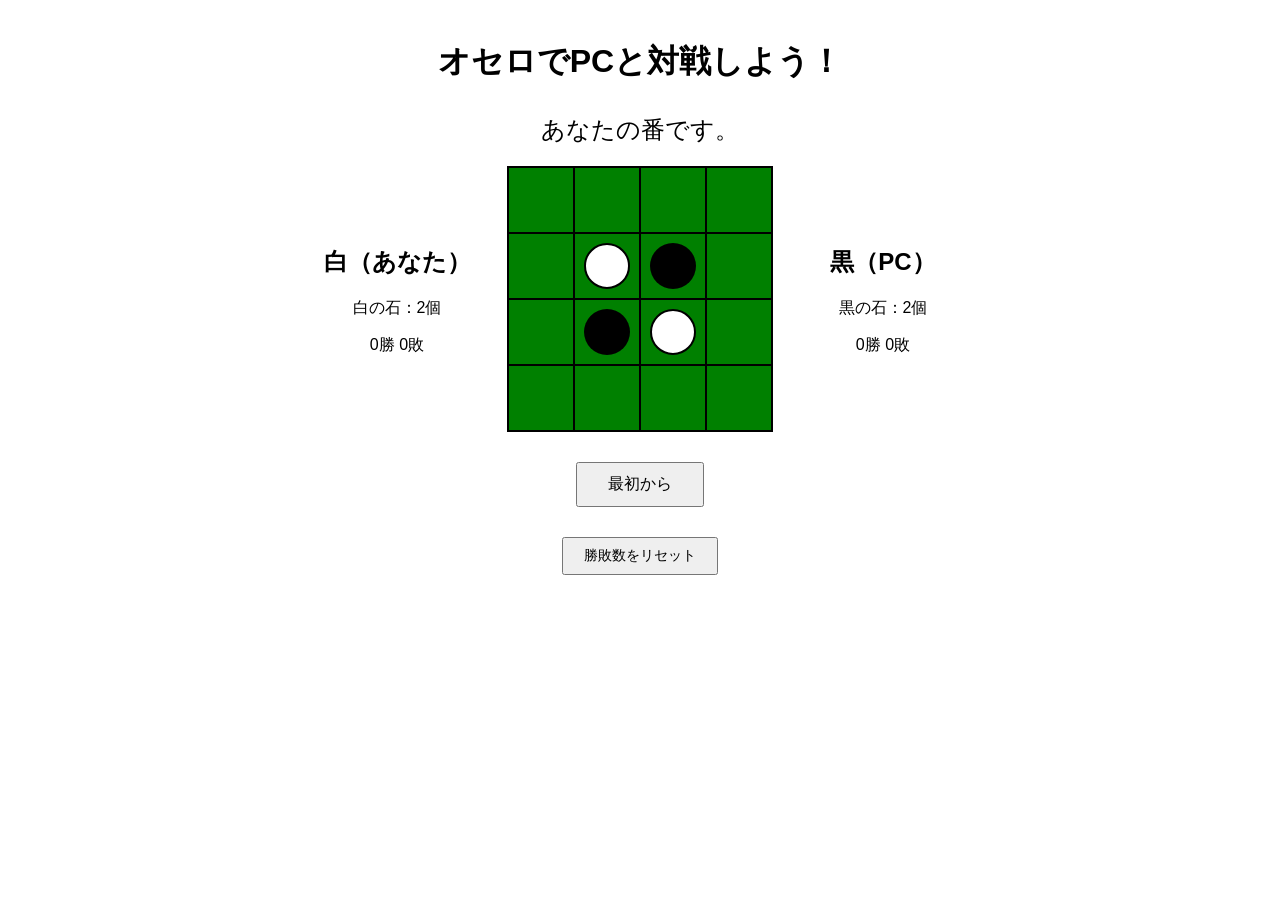
<file: index.html>
<!DOCTYPE html>
<html lang="ja">
<head>
    <meta charset="UTF-8">
    <meta name="viewport" content="width=device-width, initial-scale=1.0">
    <title>オセロ</title>
    <link rel="stylesheet" href="style.css">
</head>
<body>
    <h1>
        オセロでPCと対戦しよう！
    </h1>

    <!-- 現在の手番 -->
    <p id="status">PCが考えています。</p>

    <!-- メイン画面の表示エリア -->
    <div class="game-area">

        <!-- 左：プレイヤー情報 -->
        <div class="player">
            <h2>白（あなた）</h2>
            <p>白の石：<span id="white-count">2</span>個</p>
            <p><span id="white-win">0</span>勝
               <span id="white-lose">0</span>敗</p>
        </div>
    
        
    <!-- 中央：オセロ盤 -->
    <div id="board">
     
    </div>


        <!-- 右：PC情報 -->
        <div class="pc">
            <h2>黒（PC）</h2>
            <p>黒の石：<span id="black-count">2</span>個</p>
            <p><span id="black-win">0</span>勝
               <span id="black-lose">0</span>敗</p>
        </div>
    
    </div>

    <!-- リセットボタン -->
    <button id="reset">最初から</button>

    <!-- 累計成績のリセットボタン -->
    <button id="reset-score">勝敗数をリセット</button>

    <!-- スクリプトの読み込み -->
    <script src="script.js"></script>

</body>
</html>
</file>
<file: style.css>
/* 画面全体 */
body {
    font-family: sans-serif;
    text-align: center;
    margin: 0;
}

/* タイトル */
h1 {
    margin-top: 40px;
}

/* いまの順番 */
#status {
    margin: 30px 0 20px;
    font-size: 24px;
}

/* メイン画面の配置 */
.game-area {
    display: grid;
    grid-template-columns: 160px 266px 160px;
    justify-content: center;
    align-items: center;
    gap: 30px;
    width: 100%;
}

/* 左右の情報設定 */
.player,
.pc {
    width: 160px;
    text-align: center;
}

/* プレイヤー情報をオセロ盤に寄せる */
.player {
    justify-self: end;
}
.pc {
    justify-self: start;
}



/* オセロ盤　全体の設定 */
#board {
    display: grid;
    grid-template-columns: repeat(4,64px);
    grid-template-rows: repeat(4,64px);
    gap: 2px;
    padding: 2px;
    background-color: black;
}

/* オセロ盤　各マスの設定 */
.cell {
    width: 64px;
    height: 64px;
    background-color:green;
    display: flex;
    justify-content: center;
    align-items: center;
}

/* オセロの石 */
.stone {
    width: 46px;
    height: 46px;
    border-radius: 50%;
    box-sizing: border-box;
}

/* 白い石 */
.white {
    background-color: white;
    border: 2px solid black;
}

/* 黒い石 */
.black {
    background-color: black;
}

/* リセットボタン */
#reset {
    display: block;
    margin: 30px auto;
    padding: 10px 30px;
    font-size: 16px;
    cursor: pointer;
}

/* 累計成績のリセットボタン */
#reset-score {
    display: block;
    margin:10px auto;
    padding: 8px 20px;
    font-size: 14px;
    cursor: pointer;
}
</file>
